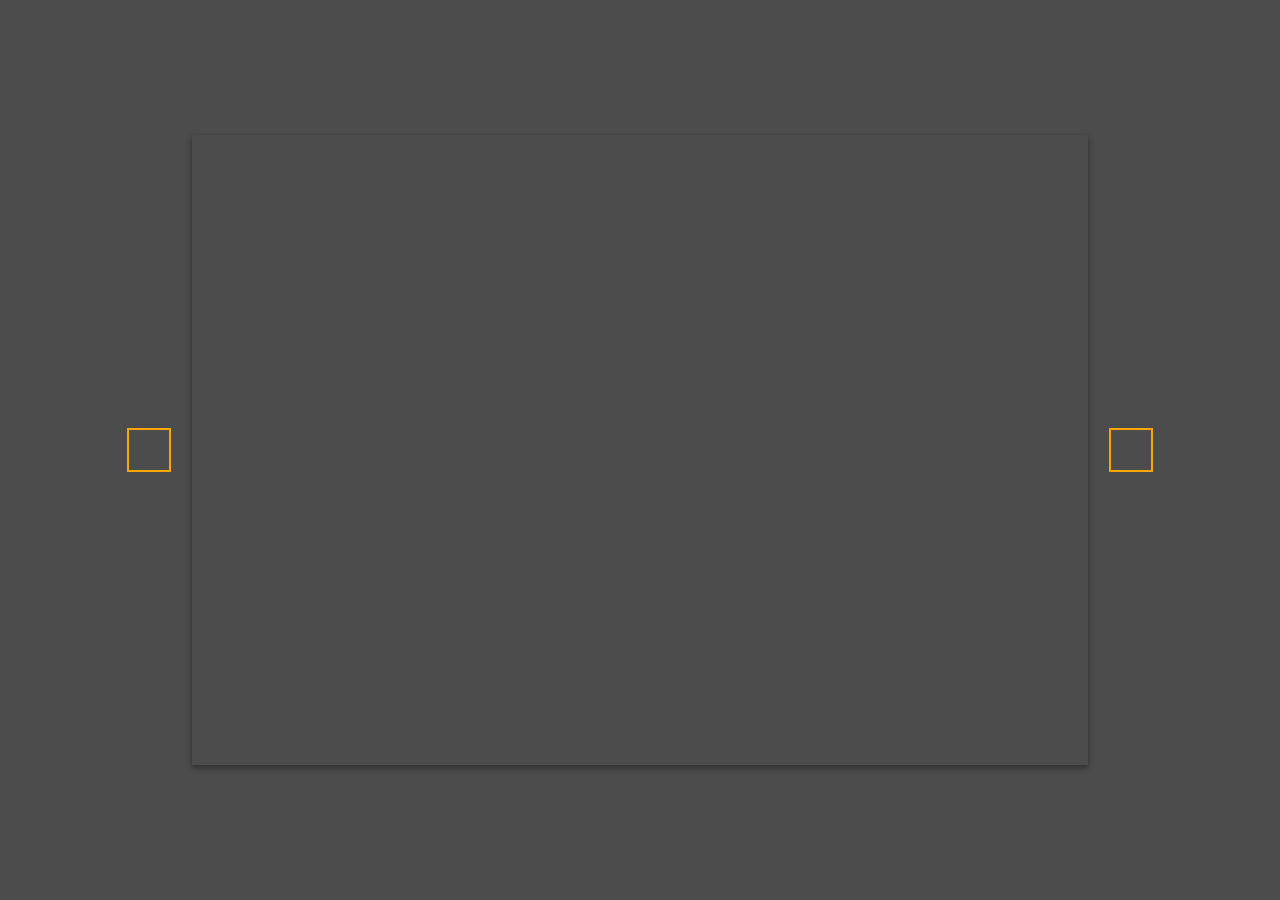
<file: Background Slider/index.html>
<!DOCTYPE html>
<html lang="en">
<head>
    <meta charset="UTF-8">
    <meta name="viewport" content="width=device-width, initial-scale=1.0">
    <link
    rel="stylesheet"
    href="https://cdnjs.cloudflare.com/ajax/libs/font-awesome/5.14.0/css/all.min.css"
    integrity="sha512-1PKOgIY59xJ8Co8+NE6FZ+LOAZKjy+KY8iq0G4B3CyeY6wYHN3yt9PW0XpSriVlkMXe40PTKnXrLnZ9+fkDaog=="
    crossorigin="anonymous"
  />
    <link rel="stylesheet" href="style.css">
    <title>Background Slider</title>
</head>
<body>
    <div class="slider-container">
        <div class="slide active" style="background-image: url('https://images.unsplash.com/photo-1549880338-65ddcdfd017b?ixlib=rb-1.2.1&ixid=eyJhcHBfaWQiOjEyMDd9&auto=format&fit=crop&w=2100&q=80')"></div>
        <div
        class="slide"
        style="
          background-image: url('https://images.unsplash.com/photo-1511593358241-7eea1f3c84e5?ixlib=rb-1.2.1&ixid=eyJhcHBfaWQiOjEyMDd9&auto=format&fit=crop&w=1934&q=80');
        "
      ></div>
      <div
        class="slide"
        style="
          background-image: url('https://images.unsplash.com/photo-1495467033336-2effd8753d51?ixlib=rb-1.2.1&ixid=eyJhcHBfaWQiOjEyMDd9&auto=format&fit=crop&w=2100&q=80');
        "
      ></div>
      <div
        class="slide"
        style="
          background-image: url('https://images.unsplash.com/photo-1522735338363-cc7313be0ae0?ixlib=rb-1.2.1&ixid=eyJhcHBfaWQiOjEyMDd9&auto=format&fit=crop&w=2689&q=80');
        "
      ></div>
      <div
        class="slide"
        style="
          background-image: url('https://images.unsplash.com/photo-1559087867-ce4c91325525?ixlib=rb-1.2.1&ixid=eyJhcHBfaWQiOjEyMDd9&auto=format&fit=crop&w=2100&q=80');
        "
      ></div>

      <button class="arrow left-arrow" id="left">
        <i class="fas fa-arrow-left"></i>
      </button>
      <button class="arrow right-arrow" id="right">
        <i class="fas fa-arrow-right"></i>
      </button>
    </div>
    <script src="script.js"></script>
</body>
</html>
</file>
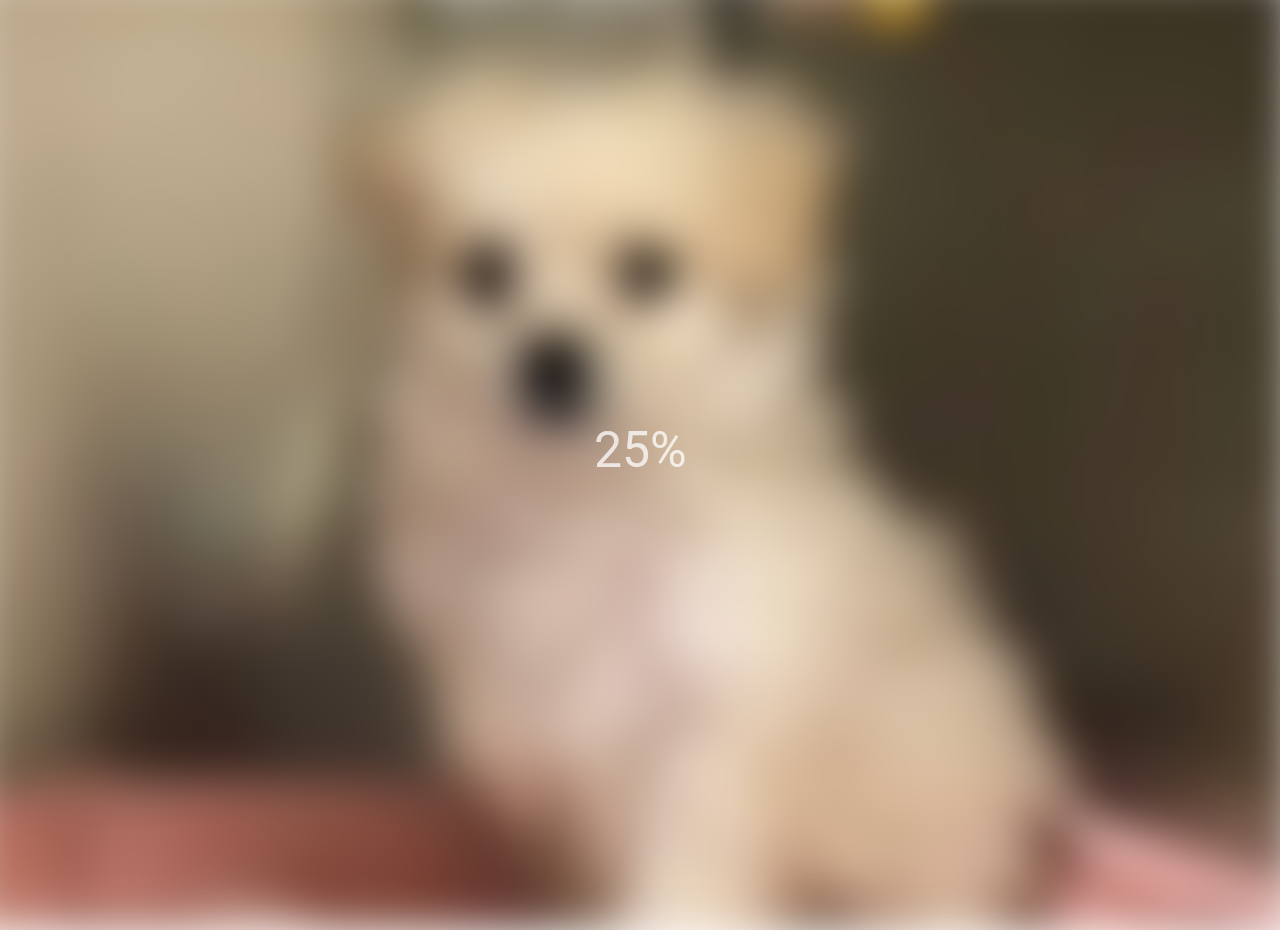
<file: Blurry Loading/index.html>
<!DOCTYPE html>
<html lang="en">
<head>
    <meta charset="UTF-8">
    <meta name="viewport" content="width=device-width, initial-scale=1.0">
    <link rel="stylesheet" href="style.css">
    <title>Blurry Loading</title>
</head>
<body>
    <section class="bg"></section>
    <div class="loading-text">0%</div>
    <script src="script.js"></script>
</body>
</html>
</file>
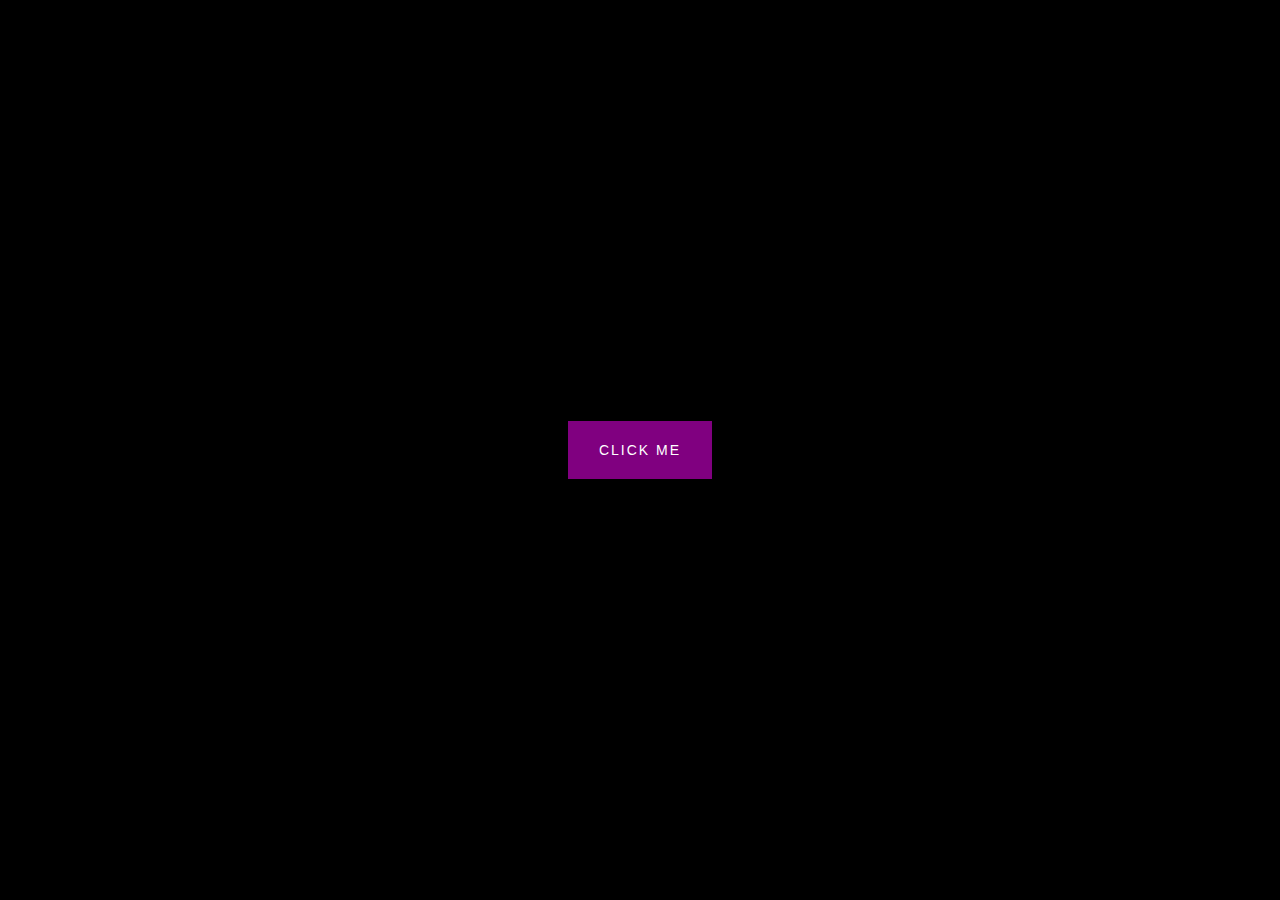
<file: Button Ripple Effect/index.html>
<!DOCTYPE html>
<html lang="en">
  <head>
    <meta charset="UTF-8" />
    <meta name="viewport" content="width=device-width, initial-scale=1.0" />
    <link rel="stylesheet" href="style.css" />
    <title>Button Ripple Effect</title>
  </head>
  <body>
    <button class="ripple">Click Me</button>
    <script src="script.js"></script>
  </body>
</html>
</file>
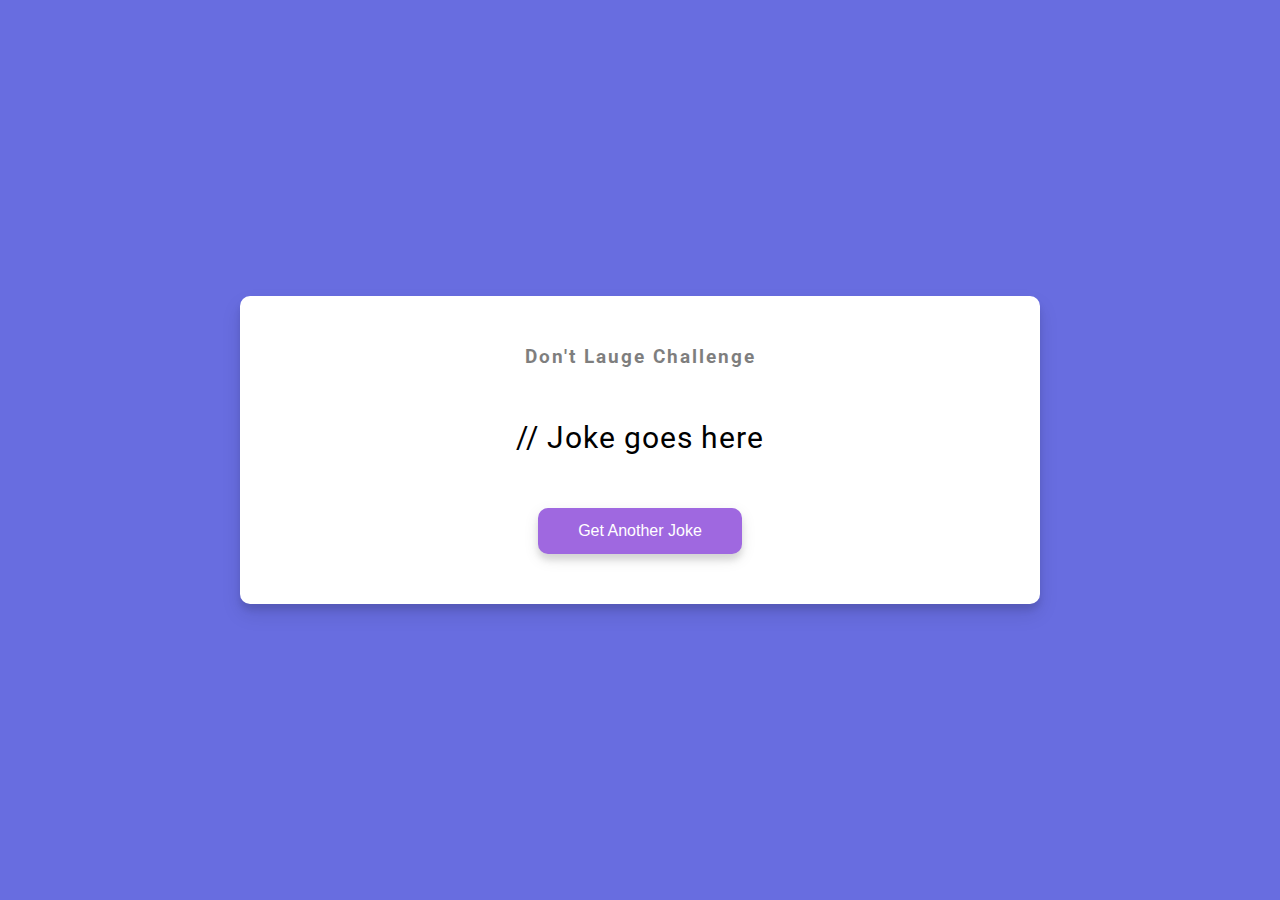
<file: Dad Joke/index.html>
<!DOCTYPE html>
<html lang="en">
<head>
    <meta charset="UTF-8">
    <meta name="viewport" content="width=device-width, initial-scale=1.0">
    <link rel="stylesheet" href="style.css">
    <title>Dad Jokes</title>
</head>
<body>
    <div class="container">
        <h3>Don't Lauge Challenge</h3>
        <div id="joke" class="joke">
            // Joke goes here
        </div>
        <button id="jokeBtn" class="btn">Get Another Joke</button>
    </div>
    <script src="script.js"></script>
</body>
</html>
</file>
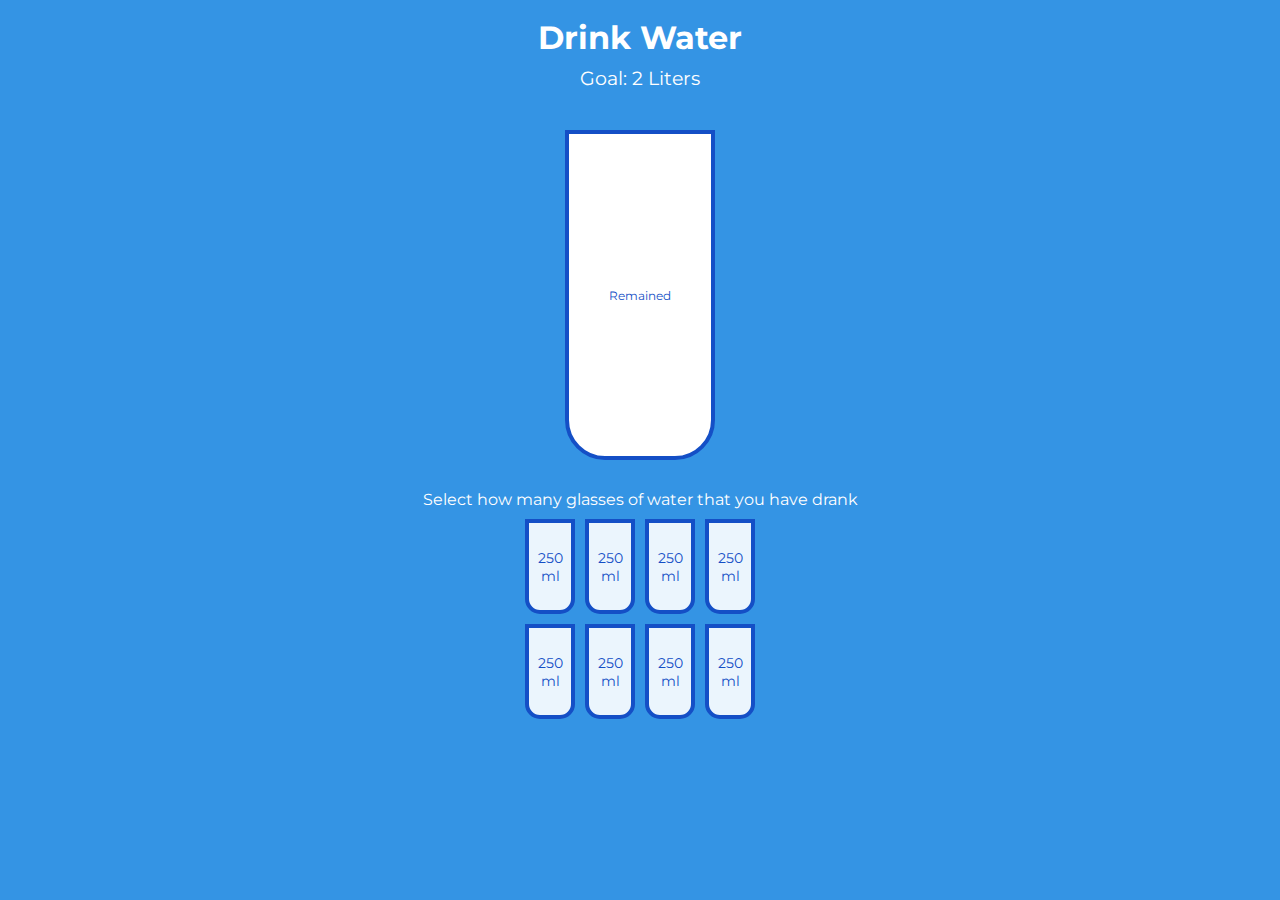
<file: Drink Water/index.html>
<!DOCTYPE html>
<html lang="en">
<head>
    <meta charset="UTF-8">
    <meta name="viewport" content="width=device-width, initial-scale=1.0">
    <link rel="stylesheet" href="style.css">
    <title>Drink Water</title>
</head>
<body>
    <h1>Drink Water</h1>
    <h3>Goal: 2 Liters</h3>
    
    <div class="cup">
        <!--where cup stays.-->
        <div class="remained" id="remained">
            <!--where the water is.-->
           <span id="litters"></span>
           <small>Remained</small>
        </div>

        <div class="percentage" id="percentage">
        </div>
        
    </div>

    <p class="text">Select how many glasses of water that you have drank</p>

    <div class="cups">
        <div class="cup cup-small">250 ml</div>
        <div class="cup cup-small">250 ml</div>
        <div class="cup cup-small">250 ml</div>
        <div class="cup cup-small">250 ml</div>
        <div class="cup cup-small">250 ml</div>
        <div class="cup cup-small">250 ml</div>
        <div class="cup cup-small">250 ml</div>
        <div class="cup cup-small">250 ml</div>
    </div>

    <script src="script.js"></script>
</body>
</html>
</file>
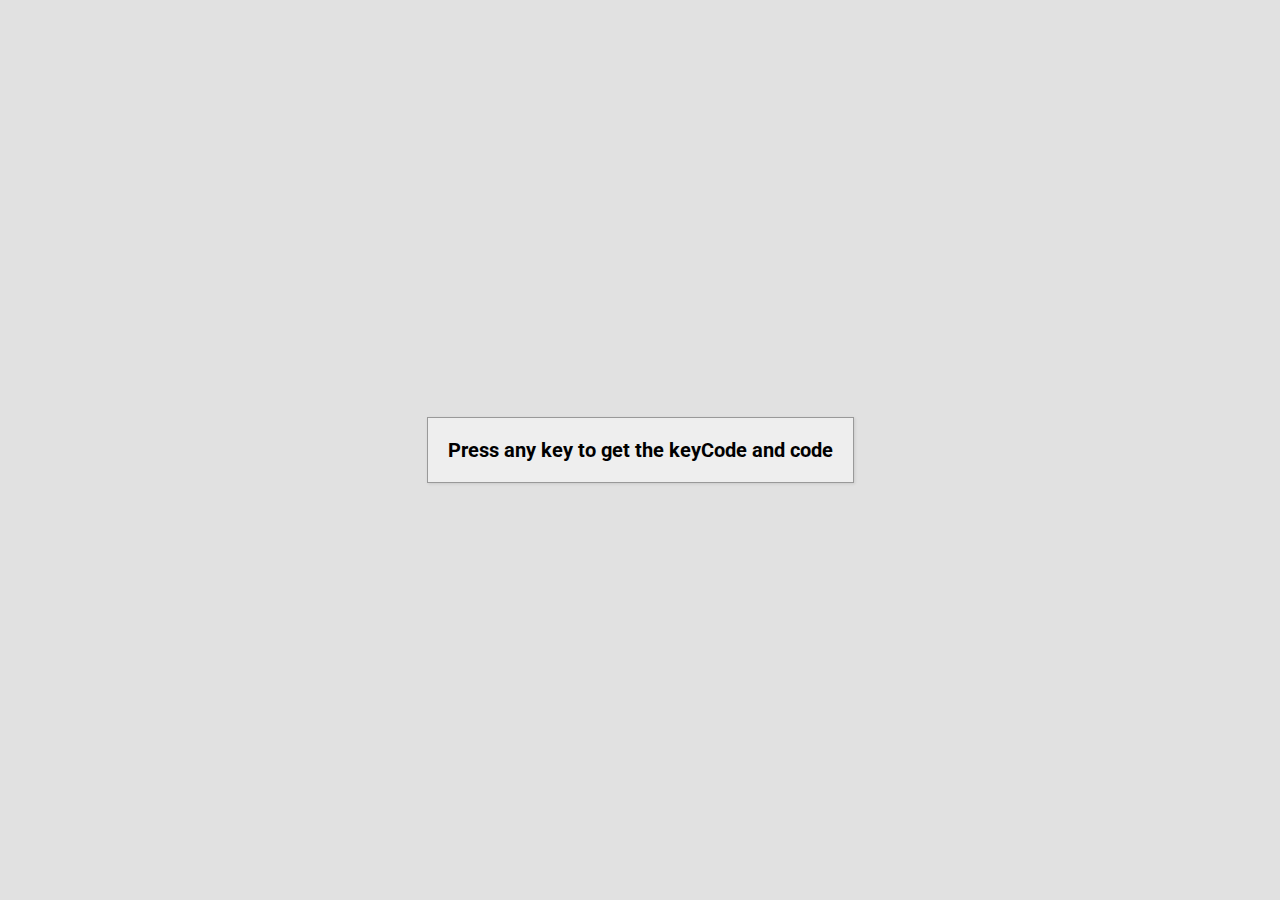
<file: Event KeyCodes/index.html>
<!DOCTYPE html>
<html lang="en">
<head>
    <meta charset="UTF-8">
    <meta name="viewport" content="width=device-width, initial-scale=1.0">
    <link rel="stylesheet" href="style.css">
    <title>Event KeyCodes</title>
</head>
<body>
    <div id="insert">


        <div class="key">
            Press any key to get the keyCode and code
        </div>
    </div>
    <script src="script.js"></script>
</body>
</html>
</file>
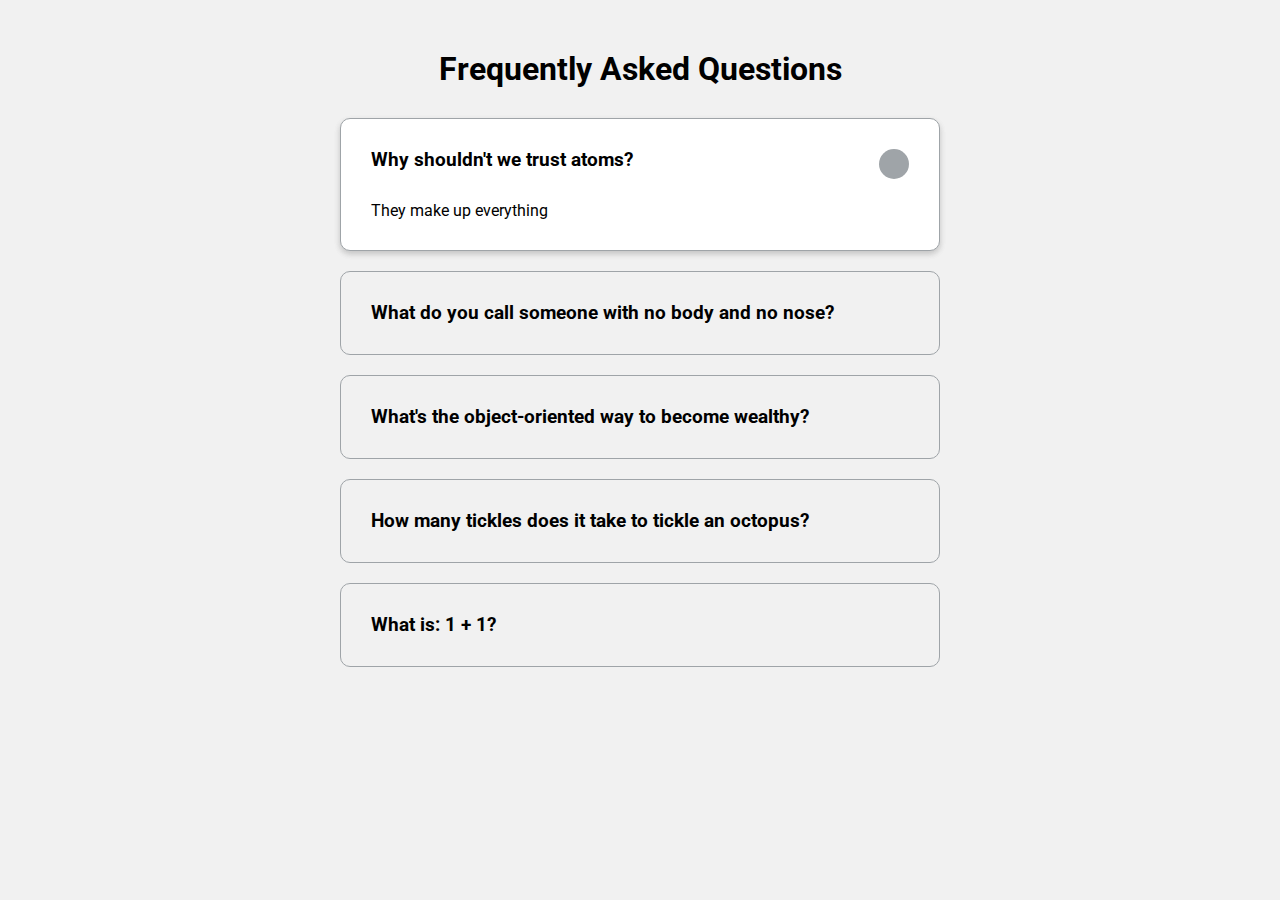
<file: FAQ/index.html>
<!DOCTYPE html>
<html lang="en">
  <head>
    <meta charset="UTF-8" />
    <meta name="viewport" content="width=device-width, initial-scale=1.0" />
    <link rel="stylesheet" href="https://cdnjs.cloudflare.com/ajax/libs/font-awesome/5.14.0/css/all.min.css" integrity="sha512-1PKOgIY59xJ8Co8+NE6FZ+LOAZKjy+KY8iq0G4B3CyeY6wYHN3yt9PW0XpSriVlkMXe40PTKnXrLnZ9+fkDaog==" crossorigin="anonymous" />
    <link rel="stylesheet" href="style.css" />
    <title>FAQ</title>
  </head>
  <body>
    <h1>Frequently Asked Questions</h1>
    <div class="faq-container">
      <div class="faq active">
        <h3 class="faq-title">
          Why shouldn't we trust atoms?
        </h3>

        <p class="faq-text">
          They make up everything
        </p>

        <button class="faq-toggle">
          <i class="fas fa-chevron-down"></i>
          <i class="fas fa-times"></i>
        </button>
      </div>

      <div class="faq">
        <h3 class="faq-title">
          What do you call someone with no body and no nose?
        </h3>
        <p class="faq-text">
          Nobody knows.
        </p>
        <button class="faq-toggle">
          <i class="fas fa-chevron-down"></i>
          <i class="fas fa-times"></i>
        </button>
      </div>
      
      <div class="faq">
        <h3 class="faq-title">
          What's the object-oriented way to become wealthy?
        </h3>
        <p class="faq-text">
          Inheritance.
        </p>
        <button class="faq-toggle">
          <i class="fas fa-chevron-down"></i>
          <i class="fas fa-times"></i>
        </button>
      </div>
      
      <div class="faq">
        <h3 class="faq-title">
          How many tickles does it take to tickle an octopus?
        </h3>
        <p class="faq-text">
          Ten-tickles!
        </p>
        <button class="faq-toggle">
          <i class="fas fa-chevron-down"></i>
          <i class="fas fa-times"></i>
        </button>
      </div>
      
      <div class="faq">
        <h3 class="faq-title">
          What is: 1 + 1?
        </h3>
        <p class="faq-text">
          Depends on who are you asking.
        </p>
        <button class="faq-toggle">
          <i class="fas fa-chevron-down"></i>
          <i class="fas fa-times"></i>
        </button>
      </div>
    </div>
    <script src="script.js"></script>
  </body>
</html>
</file>
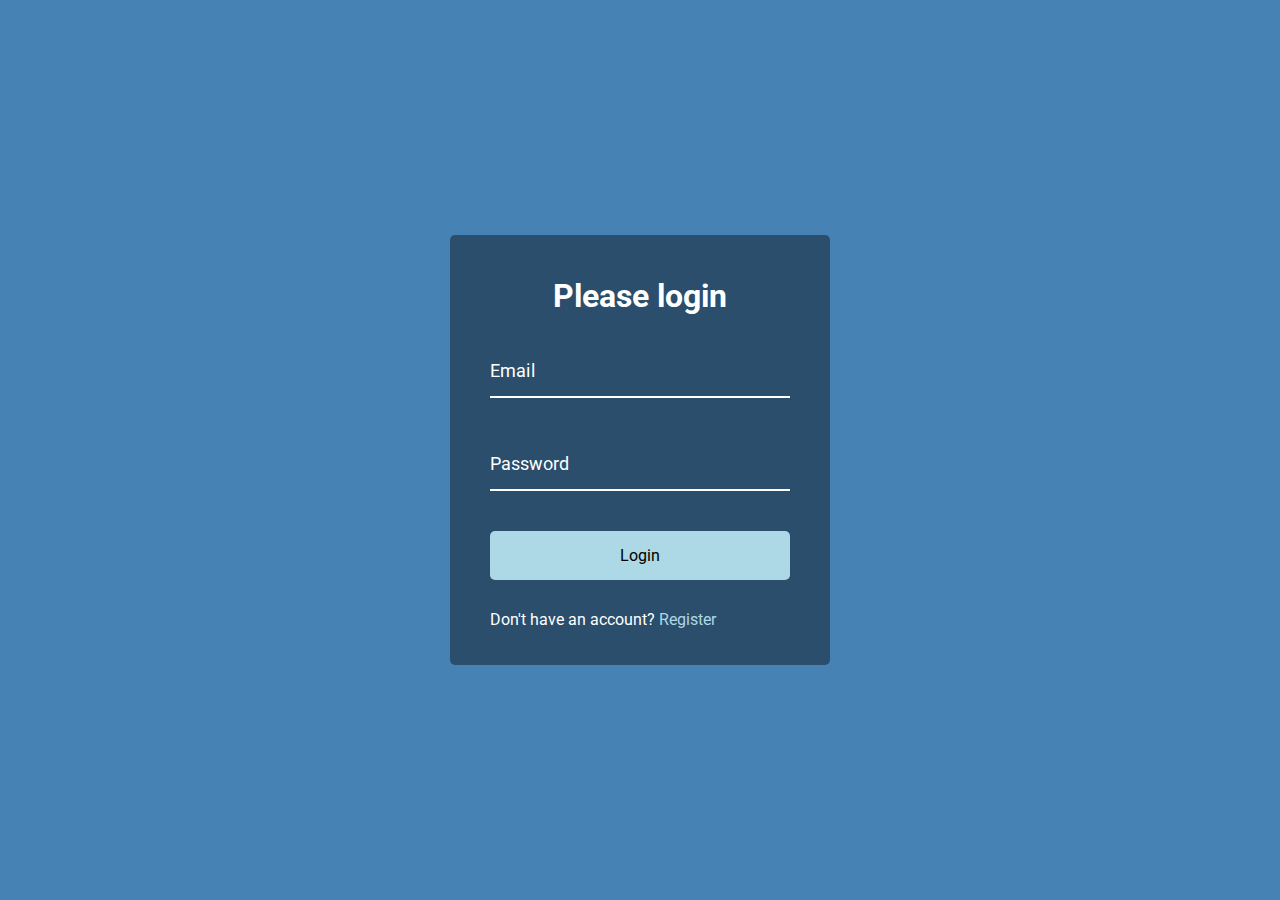
<file: Form Wave Animation/index.html>
<!DOCTYPE html>
<html lang="en">
<head>
    <meta charset="UTF-8">
    <meta name="viewport" content="width=device-width, initial-scale=1.0">
    <link rel="stylesheet" href="style.css">
    <title>Form Input Wave</title>
</head>
<body>
    <div class="container">
        <h1>Please login</h1>
        <form>
            <div class="form-control">
                <input type="text" required>
                <label>Email</label>
            </div>


            <div class="form-control">
                <input type="text" required>
                <label>Password</label>
            </div>

            <button class="btn">Login</button>

            <p class="text">Don't have an account?
                <a href="#">Register</a>
            </p>
        </form>
    </div>

    <script src="script.js"></script>
</body>
</html>
</file>
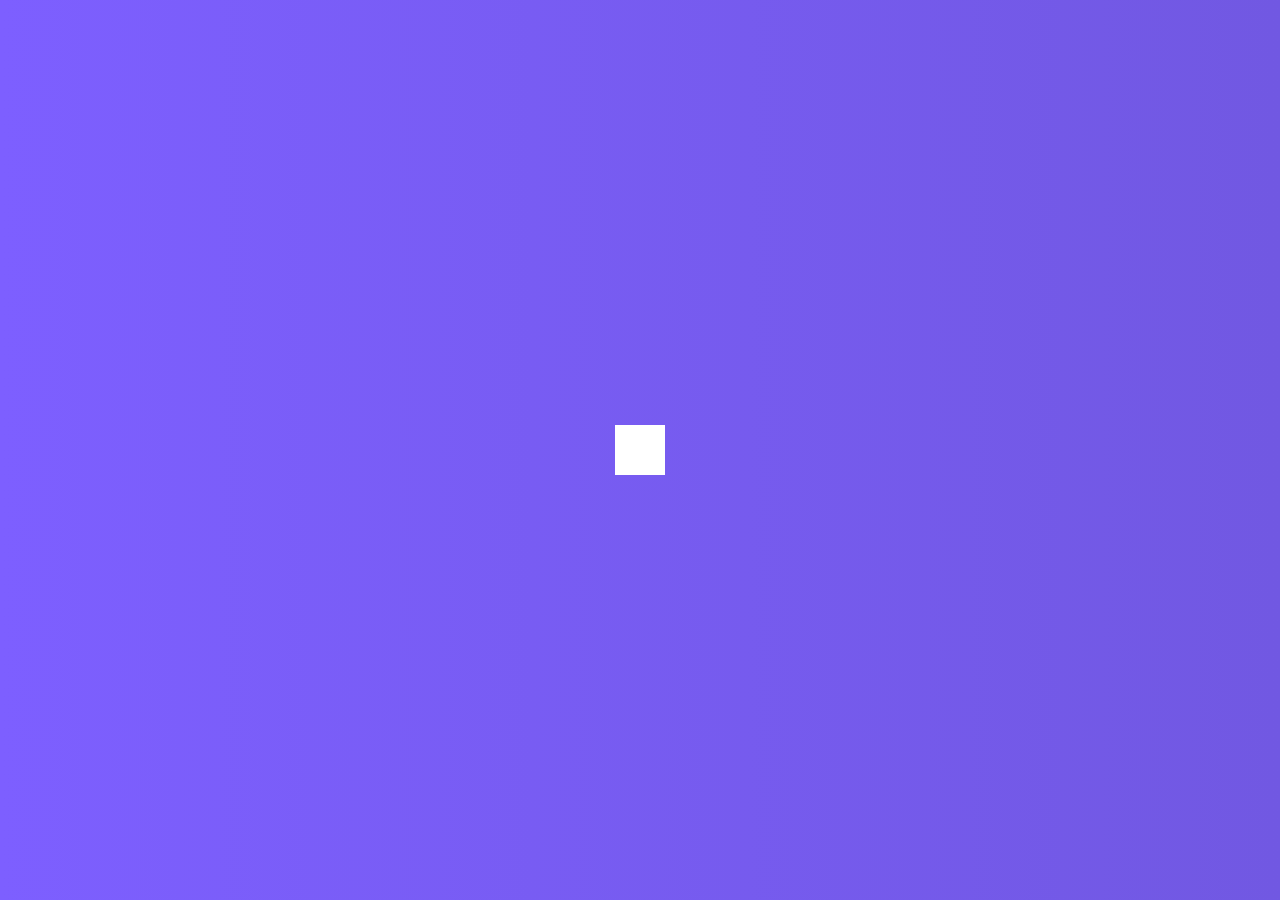
<file: Hidden Search Widget/index.html>
<!DOCTYPE html>
<html lang="en">
<head>
    <meta charset="UTF-8">
    <meta name="viewport" content="width=device-width, initial-scale=1.0">
    <link rel="stylesheet" href="https://cdnjs.cloudflare.com/ajax/libs/font-awesome/5.14.0/css/all.min.css" integrity="sha512-1PKOgIY59xJ8Co8+NE6FZ+LOAZKjy+KY8iq0G4B3CyeY6wYHN3yt9PW0XpSriVlkMXe40PTKnXrLnZ9+fkDaog==" crossorigin="anonymous" />
    <link rel="stylesheet" href="style.css">
    <title>Hidden Search</title>
</head>
<body>
    <div class="search">
        <input type="text" class="input" placeholder="Search...">
        <button class="btn">
            <i class="fas fa-search"></i>
        </button>
    </div>

    <script src="script.js"></script>
</body>
</html>
</file>
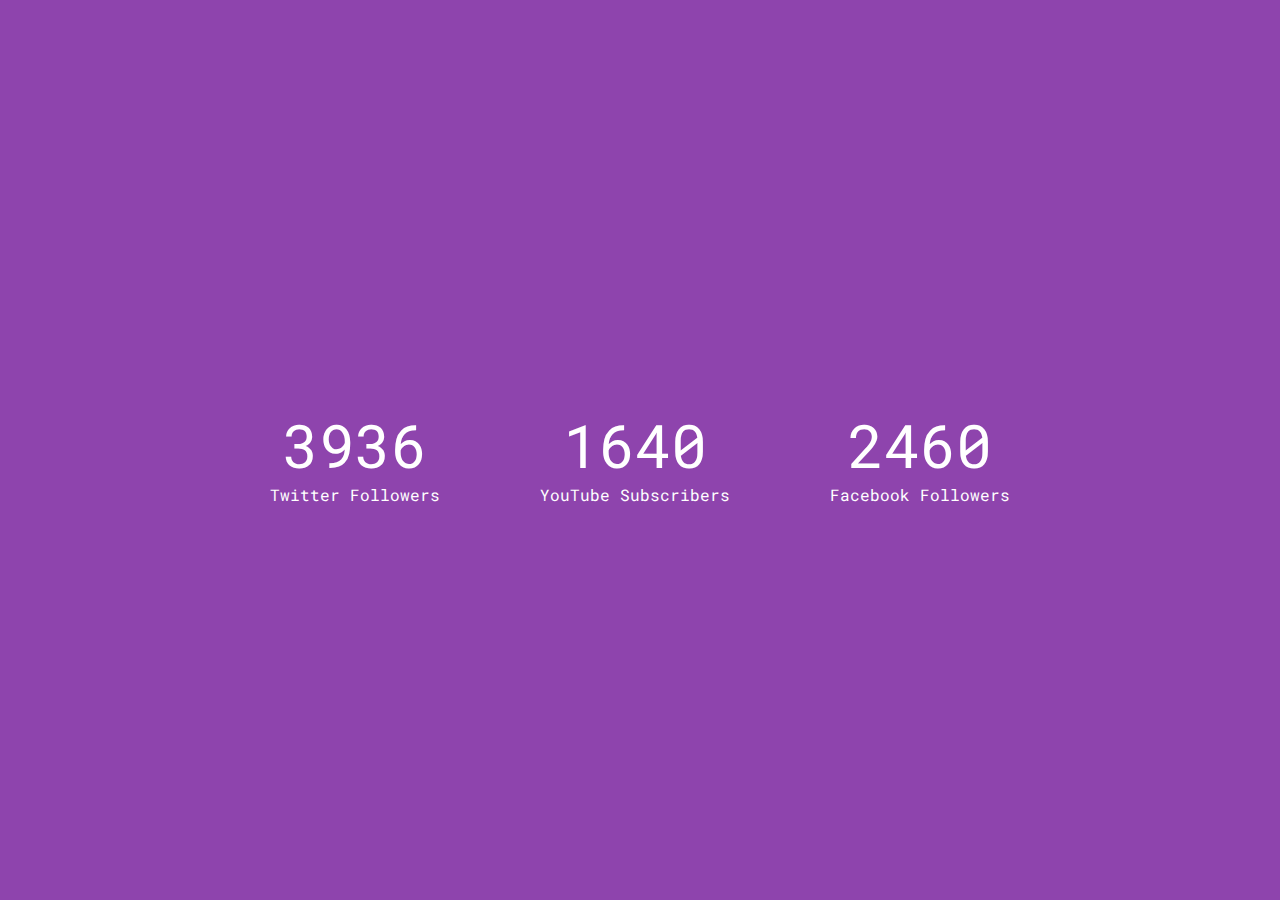
<file: Increment Counter/index.html>
<!DOCTYPE html>
<html lang="en">
<head>
    <meta charset="UTF-8">
    <meta name="viewport" content="width=device-width, initial-scale=1.0">
    <link rel="stylesheet" href="https://cdnjs.cloudflare.com/ajax/libs/font-awesome/5.14.0/css/all.min.css" integrity="sha512-1PKOgIY59xJ8Co8+NE6FZ+LOAZKjy+KY8iq0G4B3CyeY6wYHN3yt9PW0XpSriVlkMXe40PTKnXrLnZ9+fkDaog==" crossorigin="anonymous" />
    <link rel="stylesheet" href="style.css">
    <title>Increment Counter</title>
</head>
<body>
    <div class="counter-container">
        <i class="fab fa-twitter fa-3x"></i>
        <div class="counter" data-target="12000"></div>
        <span>Twitter Followers</span>
    </div>

    <div class="counter-container">
        <i class="fab fa-youtube fa-3x"></i>
        <div class="counter" data-target="5000"></div>
        <span>YouTube Subscribers</span>
    </div>

    <div class="counter-container">
        <i class="fab fa-facebook fa-3x"></i>
        <div class="counter" data-target="7500"></div>
        <span>Facebook Followers</span>
    </div>
    <script src="script.js"></script>
</body>
</html>
</file>
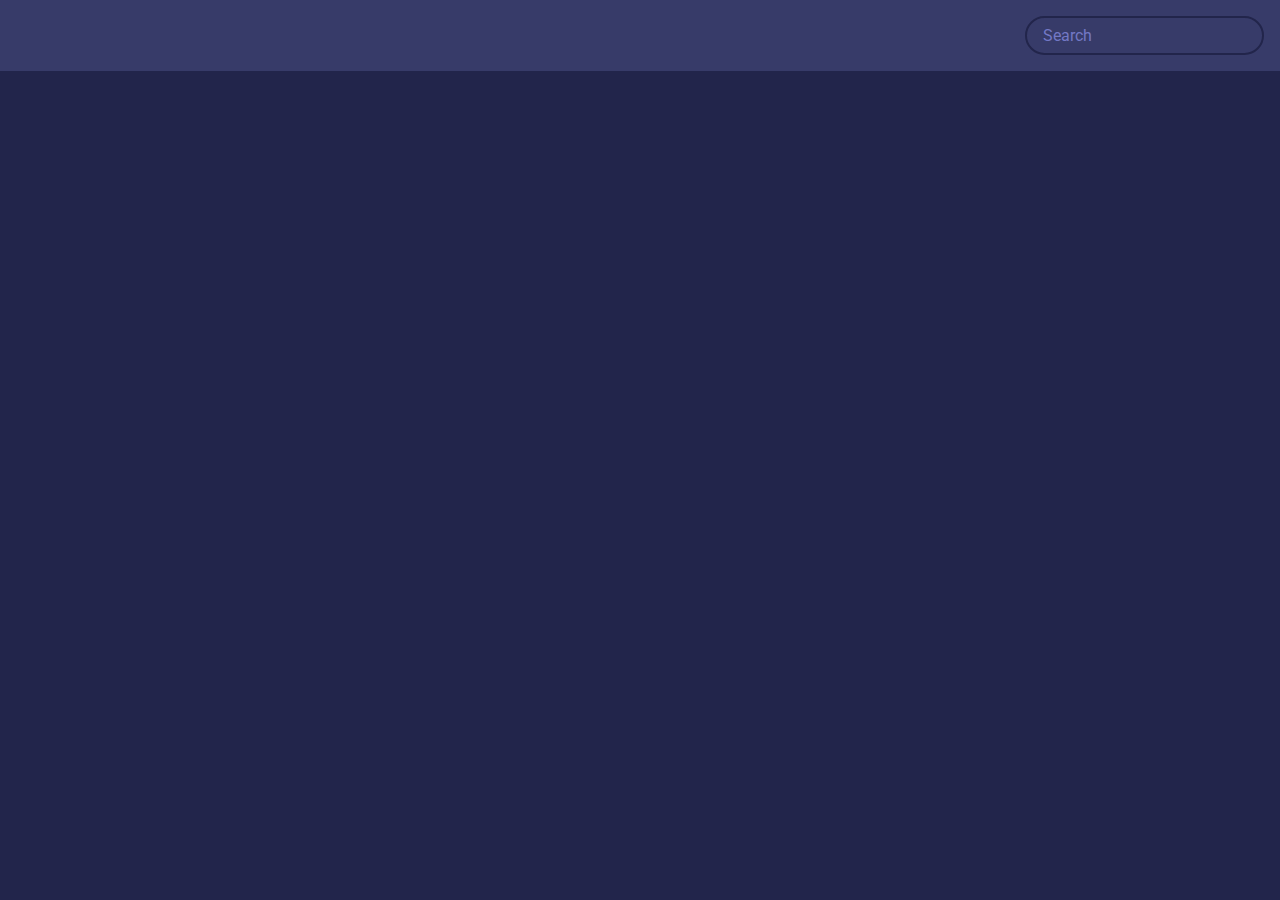
<file: Movie App/index.html>
<!DOCTYPE html>
<html lang="en">
<head>
    <meta charset="UTF-8">
    <meta name="viewport" content="width=device-width, initial-scale=1.0">
    <link rel="stylesheet" href="style.css">
    <title>Project</title>
</head>
<body>
    <header>
        <form id="form">
            <input type="text" id="search" class="search" placeholder="Search">
          </form>
    
    </header>

    <main id="main">


    </main>
    <script src="script.js"></script>
</body>
</html>
</file>
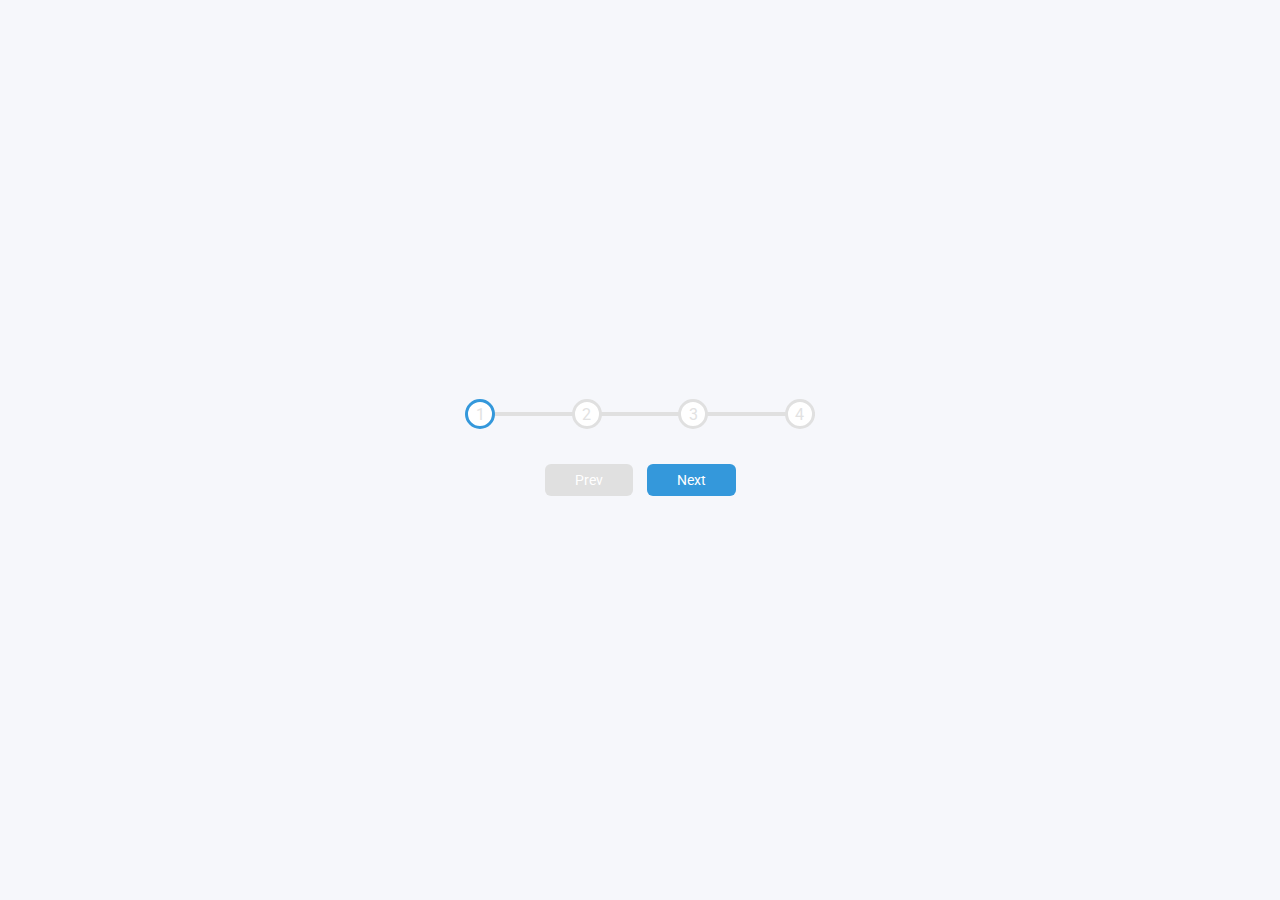
<file: Progress Teps/index.html>
<!DOCTYPE html>
<html lang="en">
<head>
    <meta charset="UTF-8">
    <meta name="viewport" content="width=device-width, initial-scale=1.0">
    <link rel="stylesheet" href="style.css">
    <title>Progress Steps</title>
</head>
<body>
    <div class="container">
        <div class="progress-container">
            <div class="progress" id="progress"></div>
            <div class="circle active">1</div>
            <div class="circle">2</div>
            <div class="circle">3</div>
            <div class="circle">4</div>
        </div>

        <button class="btn" id="prev" disabled>Prev</button>
        <button class="btn" id="next">Next</button>
    </div>

    <script src="script.js"></script>
</body>
</html>
</file>
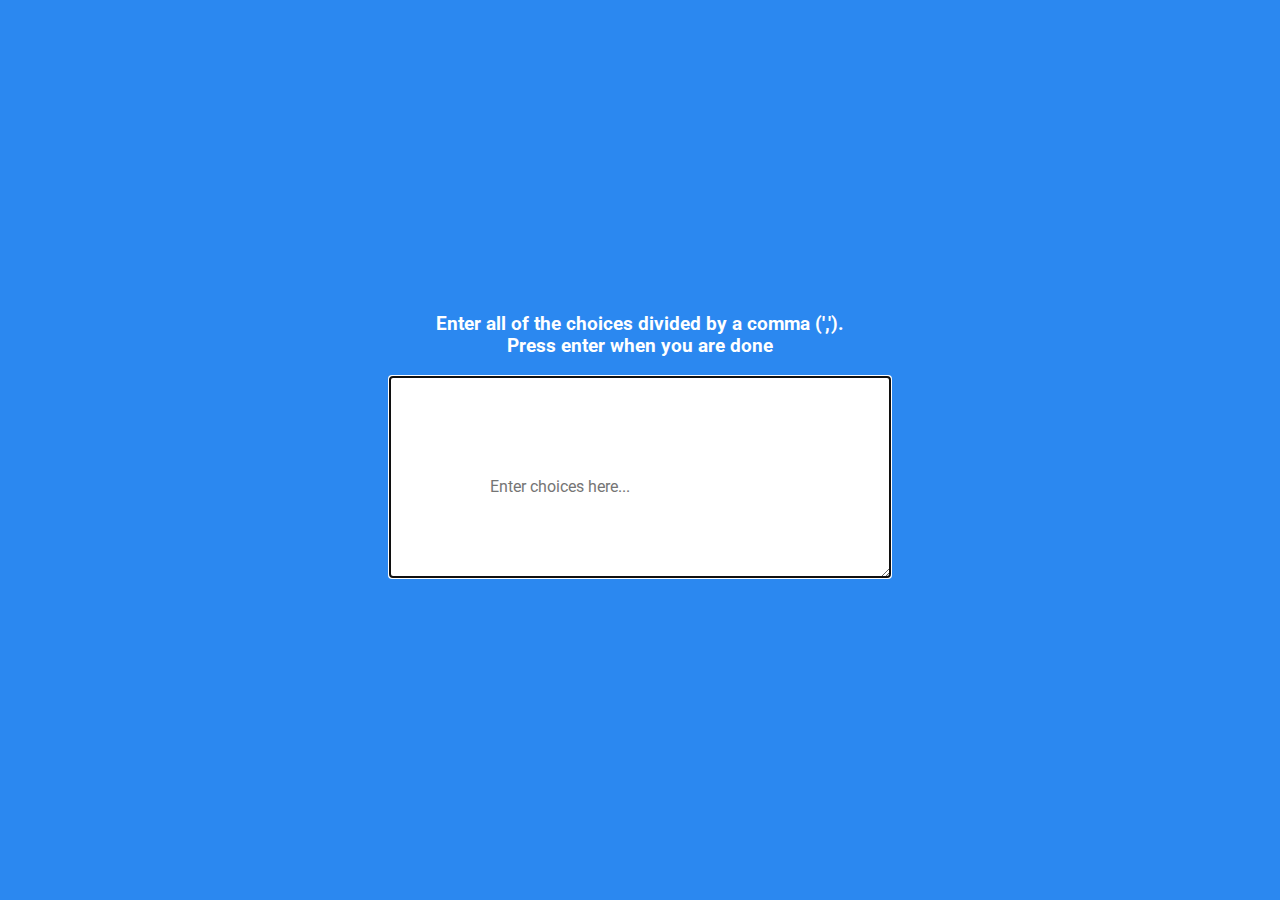
<file: Random choice Picker/index.html>
<!DOCTYPE html>
<html lang="en">
<head>
    <meta charset="UTF-8">
    <meta name="viewport" content="width=device-width, initial-scale=1.0">
    <link rel="stylesheet" href="style.css">
    <title>Random Choice Picker</title>
</head>
<body>
    <div class="container">
        <h3>Enter all of the choices divided by a comma (',').
        <br>Press enter when you are done</h3>
        <textarea placeholder="Enter choices here..." id="textarea"></textarea>

        <div id="tags">
            <span>
            </span>
        </div>
    </div>
    <script src="script.js"></script>
</body>
</html>
</file>
<file: Background Slider/style.css>
@import url('https://fonts.googleapis.com/css2?family=Roboto:ital,wght@0,400;0,500;1,400&display=swap');

* {
    box-sizing: border-box;
}

body {
    font-family: 'Roboto', sans-serif;
    display: flex;
    flex-direction: column;
    align-items: center; 
    justify-content: center;
    height: 100vh;
    overflow: hidden; 
    margin: 0;
    background-position: center center;
    background-size: cover;
    transition: 0.4s ease;
}

body::before {
    content: '';
    position: absolute;
    top: 0;
    left: 0;
    width: 100%;
    height: 100vh;
    background-color: rgba(0,0,0,0.7);
    z-index: -1;
}

.slider-container {
    box-shadow: 0 3px 6px rgba(0,0,0,0.16), 0 3px 6px rgba(0,0,0,0.23);
    height: 70vh;
    width: 70vw;
    position: relative;
    overflow: hidden;
}

.slide {
    opacity: 0;
    height: 100vh;
    width: 100vw;
    background-position: center center;
    background-size: cover;
    position: absolute;
    top: -15vh;
    left: -15vw;
    transition: 0.4s ease;
    z-index: 1;
}

.slide.active {
    opacity: 1;
}

.arrow {
    position: fixed;
    background-color: transparent;
    color: #fff;
    padding: 20px;
    font-size: 30px;
    border: 2px solid orange;
    top: 50%;
    transform: translateY(-50%);
    cursor: pointer;
}

.arrow:focus {
    outline: 0;
}

.left-arrow {
    left: calc(15vw - 65px)
}


.right-arrow {
    right: calc(15vw - 65px)
}
</file>
<file: Blurry Loading/style.css>
@import url('https://fonts.googleapis.com/css2?family=Roboto:ital,wght@0,400;0,500;1,400&display=swap');

* {
    box-sizing: border-box;
}

body {
    font-family: 'Roboto', sans-serif;
    display: flex;
    align-items: center; 
    justify-content: center;
    height: 100vh;
    overflow: hidden; 
    margin: 0;
}

.bg {
    background: url('joy.jpg') no-repeat center center/cover;
    position: absolute;
    top: -30px;
    left: -30px;
    width: calc(100vw + 60px);
    height: calc(100vh + 60px);
    z-index: -1;
    filter: blur(0px)
}

.loading-text {
    font-size: 50px;
    color: #fff;
}
</file>
<file: Button Ripple Effect/style.css>
@import url('https://fonts.googleapis.com/css2?family=Roboto:ital,wght@0,400;0,500;1,400&display=swap');

* {
    box-sizing: border-box;
}

body {
    background-color: black;
    font-family: 'Roboto', sans-serif;
    display: flex;
    flex-direction: column;
    align-items: center; 
    justify-content: center;
    height: 100vh;
    overflow: hidden; 
    margin: 0;
}

button {
    background-color: purple;
    color: #fff;
    border: 1px purple solid;
    font-size: 14px;
    text-transform: uppercase;
    letter-spacing: 2px;
    padding: 20px 30px;
    overflow: hidden;
    margin: 10px 0;
    position: relative;
}

button:focus {
    outline: none;
}

button .circle {
    position: absolute;
    background-color: white;
    width: 100px;
    height: 100px;
    border-radius: 50%;
    transform: translate(-50%, -50%) scale(0);
    animation: scale .5s ease-out;
}

@keyframes scale {
    to {
        transform: translate(-50%, -50%) scale(3);
        opacity: 0;
    }
}
</file>
<file: Dad Joke/style.css>
@import url('https://fonts.googleapis.com/css2?family=Roboto:ital,wght@0,400;0,500;1,400&display=swap');

* {
    box-sizing: border-box;
}

body {
    background-color: #686de0;
    font-family: 'Roboto', sans-serif;
    display: flex;
    flex-direction: column;
    align-items: center; 
    justify-content: center;
    height: 100vh;
    overflow: hidden; 
    margin: 0;
    padding: 20px;
}

.container {
    background-color:#fff;
    border-radius:10px;
    box-shadow: 0 10px 20px rgba(0,0,0,0.1), 0 6px 6px rgba(0,0,0,0.1);
    padding: 50px 20px; 
    text-align: center;
    max-width: 100%;
    width: 800px;
}

h3 {
    margin: 0;
    opacity: 0.5;
    letter-spacing: 2px;
}

.joke {
    font-size: 30px;
    letter-spacing: 1px;
    line-height: 40px;
    margin: 50px auto;
    max-width: 600px;
}

.btn {
    background-color: #9F68E0;
    color: #fff;
    border: 0;
    border-radius: 10px;
    box-shadow: 0 5px 15px rgba(0,0,0,0.1), 0 6px 6px rgba(0,0,0,0.1);
    padding: 14px 40px;
    font-size: 16px;
    cursor: pointer; 
}

.btn:active {
    transform: scale(0.98);
}

.btn:focus {
    outline: 0;
}
</file>
<file: Drink Water/style.css>
@import url('https://fonts.googleapis.com/css2?family=Montserrat:400,600&display=swap');

:root {
    --border-color: #144fc6;
    --fill-color: #6ab3f8;
}

* {
    box-sizing: border-box;
}

body {
    background-color: #3494e4;
    color: #fff;
    font-family: 'Montserrat', sans-serif;
    display: flex;
    flex-direction: column;
    align-items: center; 
    margin-bottom:40px;
}

h1 {
    margin: 10px 0 0;
}

h3 {
    font-weight: 400;
    margin: 10px 0;
}

.cup {
    background-color:#fff;
    border: 4px solid var(--border-color);
    color: var(--border-color);
    border-radius: 0 0 40px 40px;
    height: 330px;
    width: 150px;
    margin: 30px 0;
    display: flex;
    flex-direction: column;
    overflow: hidden;
}

.cup.cup-small {
    width: 50px;
    height: 95px;
    border-radius: 0 0 15px 15px;
    background-color: rgba(255, 255, 255, 0.9);
    cursor: pointer;
    font-size: 14px;
    align-items: center;
    justify-content: center;
    text-align: center;
    margin: 5px;
    transition: 0.3s ease;
}

.cup.cup-small.full {
    background-color: var(--fill-color);
    color: #fff;
}

.cups {
    display: flex;
    flex-wrap: wrap;
    align-items: center;
    justify-content: center;
    width: 280px;
}

.remained {
    display: flex;
    flex-direction: column;
    align-items: center;
    justify-content: center;
    text-align: center;
    flex: 1;
    transition: 0.3s ease;
}

.remained span {
    font-size: 20px;
    font-weight: bold;
}

.remained small {
    font-size: 12px;
}

.percentage {
    background-color: var(--fill-color);
    font-size: 30px;
    display: flex;
    align-items: center;
    justify-content: center;
    font-weight: bold;
    font-size: 30px;
    height: 0;
    transition: 0.3s ease;
}

.text {
    text-align: center;
    margin: 0 0 5px;
}
</file>
<file: Event KeyCodes/style.css>
@import url('https://fonts.googleapis.com/css2?family=Roboto:ital,wght@0,400;0,500;1,400&display=swap');

* {
    box-sizing: border-box;
}

body {
    background-color: #e1e1e1;
    font-family: 'Roboto', sans-serif;
    display: flex;
    align-items: center; 
    justify-content: center;
    text-align: center;
    height: 100vh;
    overflow: hidden; 
    margin: 0;
}

.key {
    border: 1px solid #999;
    background-color: #eee;
    box-shadow: 1px 1px 3px rgba(0,0,0,0.1);
    display: inline-flex;
    align-items: center; 
    font-size: 20px;
    font-weight: bold;
    padding: 20px;
    flex-direction: column;
    margin: 10px; 
    min-width: 150px;
    position: relative;
}

.key small { 
    position: absolute;
    top: -24px;
    left: 0;
    text-align: center;
    width: 100%;
    color: #555;
    font-size: 14px;
}
</file>
<file: FAQ/style.css>
@import url('https://fonts.googleapis.com/css2?family=Roboto:ital,wght@0,400;0,500;1,400&display=swap');

* {
    box-sizing: border-box;
}

body {
    font-family: 'Roboto', sans-serif;
    background-color: #f0f0f0f0;
}

h1 {
    margin: 50px 0 30px;
    text-align: center;
}

.faq-container {
    max-width: 600px;
    margin: 0 auto;
}

.faq {
    background-color: transparent;
    border: 1px solid #9fa4a8;
    border-radius: 10px;
    margin: 20px 0; 
    padding: 30px; 
    position: relative;
    overflow: hidden;
    transition: 0.3s ease;
}

.faq.active {
    background-color: #fff;
    box-shadow: 0 3px 6px rgba(0,0,0,0.1), 0 3px 6px rgba(0,0,0,0.1);
}

.faq.active::before, .faq.active::after {
    content: '\f075';
    font-family: 'Font Awesome 5 Free';
    color: #2ecc71;
    font-size: 7rem;
    position: absolute;
    opacity: 0.2;
    top: 20px;
    left: 20px;
    z-index: 0;
}

.faq.active::before {
    color: #3498db;
    top: -10px;
    left: -30px;
    transform: rotateY(180deg);
}


.faq-title {
    margin: 0 35px 0 0;
}

.faq-text {
    display: none;
    margin: 30px 0 0;
}

.faq.active .faq-text {
    display: block;
}

.faq-toggle {
    background-color: transparent;
    border: 0;
    cursor: pointer;
    display: flex;
    align-items: center;
    justify-content: center;
    font-size: 16px;
    padding: 0;
    position: absolute;
    top: 30px;
    right: 30px;
    height: 30px;
    width: 30px;
    border-radius: 50%;
}

.faq-toggle:focus {
    outline: 0;
}

.faq-toggle .fa-times {
    display: none;
}

.faq.active .faq-toggle .fa-times {
    color: #fff;
    display: block;
}

.faq.active .faq-toggle .fa-chevron-down {
    display: none;
}

.faq.active .faq-toggle {
    background-color: #9fa4a8;
}
</file>
<file: Form Wave Animation/style.css>
@import url('https://fonts.googleapis.com/css2?family=Roboto:ital,wght@0,400;0,500;1,400&display=swap');

* {
    box-sizing: border-box;
}

body {
    background-color: steelblue;
    color: #fff;
    font-family: 'Roboto', sans-serif;
    display: flex;
    flex-direction: column;
    align-items: center; 
    justify-content: center;
    height: 100vh;
    overflow: hidden; 
    margin: 0;
}

.container {
    background-color: rgba(0,0,0,0.4);
    padding: 20px 40px;
    border-radius: 5px;
}

.container h1 {
    text-align: center;
    margin-bottom: 30px;
}

.container a {
    text-decoration: none;
    color: lightblue;
}

.btn {
    cursor: pointer;
    display: inline-block;
    width: 100%;
    background: lightblue;
    padding: 15px;
    font-family: inherit;
    font-size: 16px;
    border: 0;
    border-radius: 5px;
}

.btn:focus {
    outline: 0;
}

.btn:active {
    transform: scale(.98);

}

.text {
    margin-top: 30px;
}

.form-control {
    position: relative;
    margin: 20px 0 40px;
    width: 300px;
}

.form-control input {
    background-color: transparent;
    border: 0;
    border-bottom: 2px #fff solid;
    display: block;
    width: 100%;
    padding: 15px 0;
    font-size: 18px;
    color: #fff;
}

.form-control input:focus, .form-control input:valid {
    outline: 0;
    border-bottom-color: lightblue;
}

.form-control label {
    position: absolute;
    top: 15px;
    left: 0;
}

.form-control label span {
    display: inline-block;
    font-size: 18px;
    min-width: 5px;
    transition: 0.3s cubic-bezier(0.68, -0.55, 0.265, 1.55);
}

.form-control input:focus + label span,
.form-control input:valid + label span {
    color: lightblue;
    transform: translateY(-30px);
}
</file>
<file: Hidden Search Widget/style.css>
@import url('https://fonts.googleapis.com/css2?family=Roboto:ital,wght@0,400;0,500;1,400&display=swap');

* {
    box-sizing: border-box;
}

body {
    background-image: linear-gradient(90deg, #7d5fff, #7158e2);
    font-family: 'Roboto', sans-serif;
    display: flex;
    align-items: center; 
    justify-content: center;
    height: 100vh;
    overflow: hidden; 
    margin: 0;
}

.search {
    position: relative;
    height: 50px;
}

.search .input {
    background-color: #fff;
    border: 0;
    font-size: 18px;
    padding: 15px;
    height: 50px; 
    width: 50px;
    transition: width 0.3s ease;
}

.btn {
    background-color: #fff;
    border: 0;
    cursor: pointer;
    font-size: 24px;
    position: absolute;
    top: 0;
    left: 0;
    height: 50px; 
    width: 50px; 
    transition: transform 0.3s ease;
}

.btn:focus, .input:focus {
    outline: none;
}

.search.active .input {
    width: 200px;
}

.search.active .btn {
    transform: translateX(190px);
}
</file>
<file: Increment Counter/style.css>
@import url('https://fonts.googleapis.com/css2?family=Roboto+Mono:ital,wght@0,400;0,500;1,400&display=swap');

* {
    box-sizing: border-box;
}

body {
    background-color: #8e44ad;
    color: #fff;
    font-family: 'Roboto Mono', sans-serif;
    display: flex;
    align-items: center; 
    justify-content: center;
    height: 100vh;
    overflow: hidden; 
    margin: 0;
}

.counter-container {
    display: flex;
    flex-direction: column;
    justify-content: center;
    text-align: center;
    margin: 30px 50px;
}

.counter {
    font-size: 60px;
    margin-top: 10px;
}

@media(max-width: 580px) {
    body {
        flex-direction: column;
    }
}
</file>
<file: Movie App/style.css>
@import url('https://fonts.googleapis.com/css2?family=Roboto:ital,wght@0,400;0,500;1,400&display=swap');

:root {
    --primary-color: #22254b;
    --secondary-color: #373b69;
}

* {
    box-sizing: border-box;
}

body {
    background-color: var(--primary-color);
    font-family: 'Roboto', sans-serif;
    margin: 0;
}

header {
    padding: 1rem;
    display: flex;
    justify-content: flex-end;
    background-color: var(--secondary-color);
}

.search {
    background-color: transparent;
    border: 2px solid var(--primary-color);
    border-radius: 50px;
    font-family: inherit;
    font-size: 1rem;
    padding: 0.5rem 1rem;
    color: #fff;
}

.search::placeholder {
    color: #7378c5;
}

.search:focus {
    outline: none;
    background-color: var(--primary-color);
}

main {
    display: flex;
    flex-wrap: wrap;
    justify-content: center;
}

.movie {
    width: 300px;
    margin: 1rem;
    background-color: var(--secondary-color);
    box-shadow: 0 4px 5px rgba(0,0,0,0.2);
    position: relative;
    overflow: hidden;
    border-radius: 3px;
}

.movie img {
    width: 100%;
}

.movie-info {
    color: #eee;
    display: flex;
    align-items: center;
    justify-content: space-between;
    padding: 0.5rem 1rem 1rem;
    letter-spacing: .5px;
}

.movie-info h3 {
    margin-top: 0;
}

.movie-info span {
    background-color: var(--primary-color);
    padding: .25rem .5rem;
    border-radius: 3px;
    font-weight: bold;
}

.movie-info span.green {
    color: lightgreen;
}


.movie-info span.orange {
    color: orange;
}

.movie-info span.red {
    color: red;
}

.overview {
    background-color: #fff;
    padding: 2rem;
    position: absolute;
    left: 0;
    bottom: 0;
    right: 0;
    max-height: 100%;
    transform: translateY(101%);
    transition: transform 0.3s ease-in;
}

.movie:hover .overview {
    transform: translateY(0);
}
</file>
<file: Progress Teps/style.css>
@import url('https://fonts.googleapis.com/css2?family=Roboto:ital,wght@0,400;0,500;1,400&display=swap');


:root {
    --line-border-fill: #3498db;
    --line-border-empty: #e0e0e0;
}

* {
    box-sizing: border-box;
}

body {
    background-color: #f6f7fb;
    font-family: 'Roboto', sans-serif;
    display: flex;
    flex-direction: column;
    align-items: center; 
    justify-content: center;
    height: 100vh;
    overflow: hidden; 
    margin: 0;
}

.container {
    text-align: center;
}

.progress-container {
    display: flex;
    justify-content: space-between;
    position: relative;
    margin-bottom: 30px;
    max-width: 100%;
    width: 350px;
}

.progress-container::before {
    content: '';
    background-color: var(--line-border-empty);
    position: absolute; 
    top: 50%;
    left: 0; 
    transform: translateY(-50%);
    height: 4px;
    width: 100%;
    z-index: -1;
}

.progress {
    background-color: var(--line-border-fill);
    position: absolute; 
    top: 50%;
    left: 0; 
    transform: translateY(-50%);
    height: 4px;
    width: 0%;
    z-index: -1;
    transition: .4s ease;
}

.circle {
    background-color: #fff;
    color:#e2e2e2;
    border-radius: 50%;
    height: 30px;
    width: 30px;
    display: flex;
    align-items: center;
    justify-content: center;
    border: 3px solid var(--line-border-empty);
    transition: 0.4s ease;
  }
  

.circle.active {
    border-color: var(--line-border-fill);
}

.btn {
    background-color: var(--line-border-fill);
    color: #fff;
    border: 0;
    border-radius: 6px;
    cursor: pointer; 
    font-family: inherit;
    padding: 8px 30px;
    margin: 5px; 
    font-size: 14px; 
}

.btn:active {
    transform: scale(.98);
}

.btn:focus {
    outline: 0;
}

.btn:disabled {
  background-color: var(--line-border-empty);
  cursor: not-allowed;
}
</file>
<file: Random choice Picker/style.css>
@import url('https://fonts.googleapis.com/css2?family=Roboto:ital,wght@0,400;0,500;1,400&display=swap');

* {
    box-sizing: border-box;
}

body {
    background-color: #2b88f0;
    font-family: 'Roboto', sans-serif;
    display: flex;
    flex-direction: column;
    align-items: center; 
    justify-content: center;
    height: 100vh;
    overflow: hidden; 
    margin: 0;
}

h3 {
    color: #fff;
    margin: 10px 0 20px;
    text-align: center;
}

.container {
    width: 500px;
}

textarea {
    border: none;
    display: block;
    width: 100%;
    height: 100px;
    font-family: inherit;
    padding: 100px;
    margin: 0 0 20px;
    font-size: 16px;

}

.tag {
    background-color: #f0932b;
    color: #fff;
    border-radius: 50px;
    padding: 10px 20px;
    margin: 0 5px 10px 0;
    font-size: 14px;
    display: inline-block;
}

.tag.highlight {
    background-color: #273c75;
}
</file>
